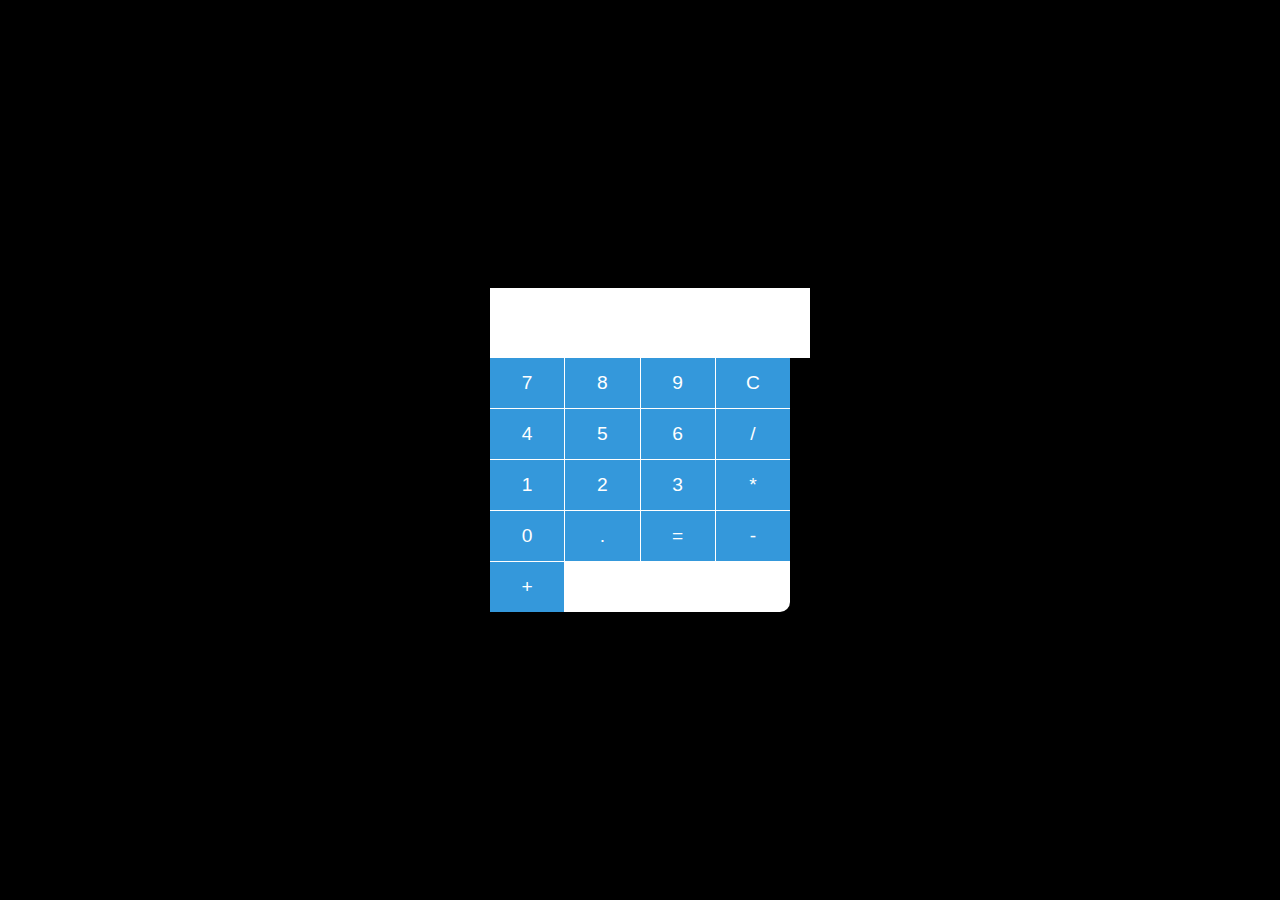
<file: calc.html>
<!DOCTYPE html>
<html lang="en">
<head>
    <meta charset="UTF-8">
    <meta name="viewport" content="width=device-width, initial-scale=1.0">
    <link rel="stylesheet" href="calc.css">
    <title>Simple Calculator</title>
</head>
<body>
    <div class="calculator">
        <input type="text" id="display" readonly>
        <div class="buttons">
            <button onclick="appendToDisplay('7')">7</button>
            <button onclick="appendToDisplay('8')">8</button>
            <button onclick="appendToDisplay('9')">9</button>
            <button onclick="clearDisplay()">C</button>

            <button onclick="appendToDisplay('4')">4</button>
            <button onclick="appendToDisplay('5')">5</button>
            <button onclick="appendToDisplay('6')">6</button>
            <button onclick="appendToDisplay('/')">/</button>

            <button onclick="appendToDisplay('1')">1</button>
            <button onclick="appendToDisplay('2')">2</button>
            <button onclick="appendToDisplay('3')">3</button>
            <button onclick="appendToDisplay('*')">*</button>

            <button onclick="appendToDisplay('0')">0</button>
            <button onclick="appendToDisplay('.')">.</button>
            <button onclick="calculateResult()">=</button>
            <button onclick="appendToDisplay('-')">-</button>

            <button onclick="appendToDisplay('+')">+</button>
        </div>
    </div>
    <script src="calc.js"></script>
</body>
</html>
</file>
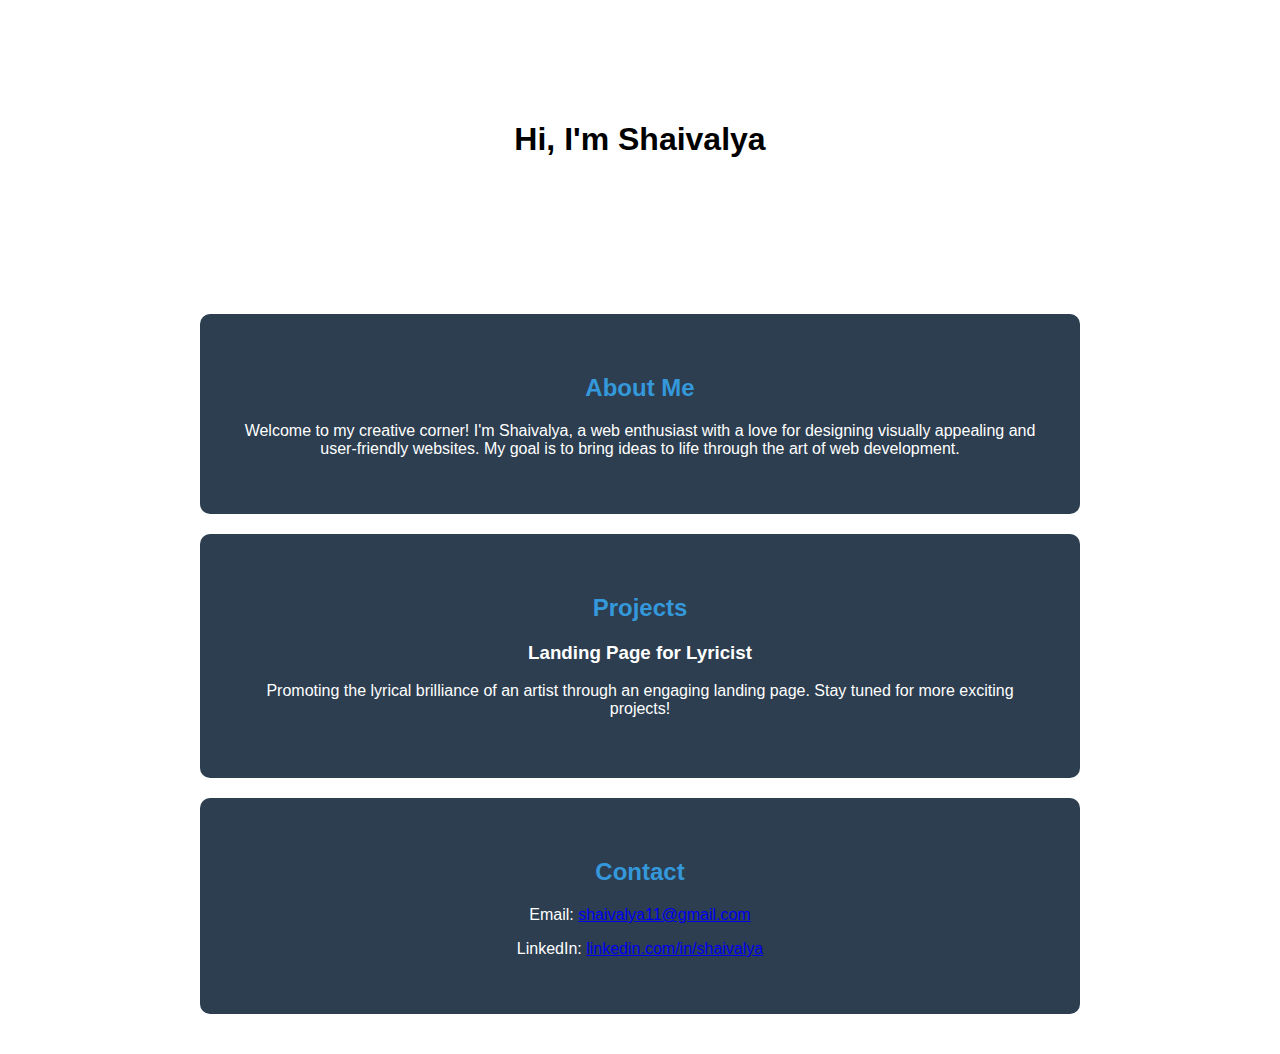
<file: port.html>
<!DOCTYPE html>
<html lang="en">
<head>
    <meta charset="UTF-8">
    <meta name="viewport" content="width=device-width, initial-scale=1.0">
    <link rel="stylesheet" href="style.css">
    <title>Shaivalya - Web Designer</title>
</head>
<body>
    <header>
        <div class="header-content">
            <h1>Hi, I'm Shaivalya</h1>
            <p class="tagline">Passionate about designing captivating websites</p>
        </div>
    </header>

    <section id="about">
        <div class="about-content">
            <h2>About Me</h2>
            <p>Welcome to my creative corner! I'm Shaivalya, a web enthusiast with a love for designing visually appealing and user-friendly websites. My goal is to bring ideas to life through the art of web development.</p>
        </div>
    </section>

    <section id="projects">
        <div class="projects-content">
            <h2>Projects</h2>
            <div class="project">
                <h3>Landing Page for Lyricist</h3>
                <p>Promoting the lyrical brilliance of an artist through an engaging landing page. Stay tuned for more exciting projects!</p>
            </div>
            <!-- Add more projects as needed -->
        </div>
    </section>

    <section id="contact">
        <div class="contact-content">
            <h2>Contact</h2>
            <p>Email: <a href="mailto:shaivalya11@gmail.com">shaivalya11@gmail.com</a></p>
            <p>LinkedIn: <a href="https://linkedin.com/in/shaivalya" target="_blank">linkedin.com/in/shaivalya</a></p>
            <!-- Add other contact details as needed -->
        </div>
    </section>
</body>
</html>
</file>
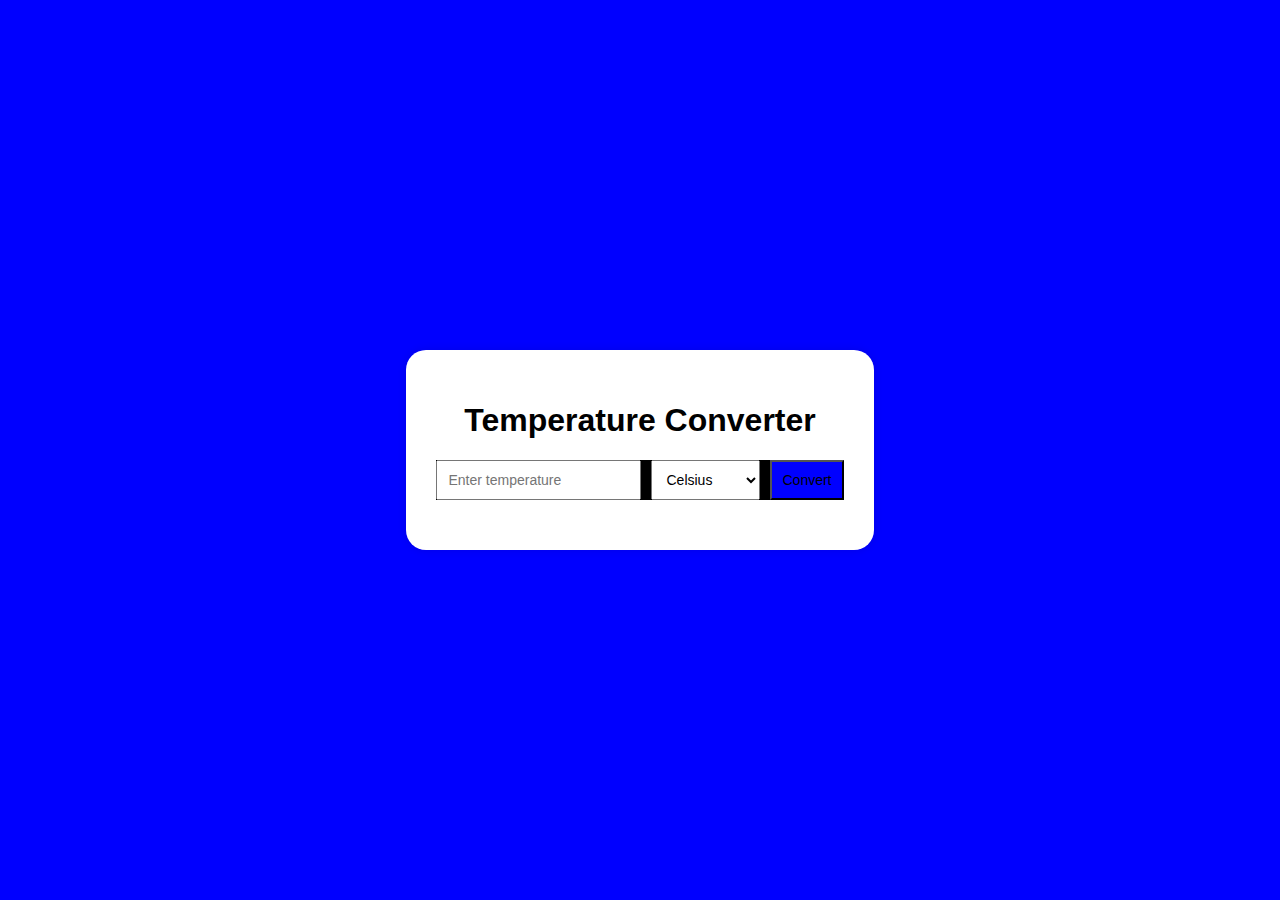
<file: temp.html>
<!DOCTYPE html>
<html lang="en">
<head>
    <meta charset="UTF-8">
    <meta name="viewport" content="width=device-width, initial-scale=1.0">
    <link rel="stylesheet" href="temp.css">
    <title>Temperature Converter</title>
</head>
<body>
    <div class="container">
        <h1>Temperature Converter</h1>
        <div class="input-container">
            <input type="number" id="temperatureInput" placeholder="Enter temperature" required>
            <select id="unitSelect">
                <option value="celsius">Celsius</option>
                <option value="fahrenheit">Fahrenheit</option>
                <option value="kelvin">Kelvin</option>
            </select>
            <button onclick="convertTemperature()">Convert</button>
        </div>
        <div class="result" id="resultArea"></div>
    </div>
    <script src="temp.js"></script>
</body>
</html>
</file>
<file: calc.css>
body {
    font-family: 'Arial', sans-serif;
    margin: 0;
    padding: 0;
    background-color: black;
    display: flex;
    align-items: center;
    justify-content: center;
    height: 100vh;
}

.calculator {
    background-color: #fff;
    border-radius: 10px;
    box-shadow: 0 0 10px rgba(0, 0, 0, 0.1);
    width: 300px;
    text-align: center;
}

#display {
    width: 100%;
    height: 50px;
    font-size: 1.5em;
    text-align: right;
    border: none;
    outline: none;
    padding: 10px;
}

.buttons {
    display: grid;
    grid-template-columns: repeat(4, 1fr);
    gap: 1px;
}

button {
    width: 100%;
    height: 50px;
    font-size: 1.2em;
    border: none;
    outline: none;
    cursor: pointer;
    background-color: #3498db;
    color: #fff;
}

button:active {
    background-color: #2980b9;
}
</file>
<file: style.css>
body {
    font-family: 'Arial', sans-serif;
    margin: 0;
    padding: 20px;
    background-color: white;
}

header {
    background-color: white;
    text-align: center;
    padding: 80px 0;
}

.header-content {
    max-width: 800px;
    margin: 0 auto;
    background-color: white;
}

.tagline {
    font-style: italic;
    color: white; 
}

section {
    padding: 40px;
    background-color: #2c3e50;
    margin: 20px auto;
    max-width: 800px;
    text-align: center;
    border-radius: 10px;
    color: white;
}

h2 {
    color: #3498db;
}

.project {
    margin-bottom: 20px;
    
}

.contact-content {
    text-align: center;
    color: white; 
}
</file>
<file: temp.css>
body {
    font-family: 'Arial', sans-serif;
    margin: 0;
    padding: 0;
    background-color:blue;
    display: flex;
    align-items: center;
    justify-content: center;
    height: 100vh;
}

.container {
    text-align: center;
    background-color: #fff;
    padding: 30px;
    border-radius: 20px;
    box-shadow: 0 0 10px rgba(0, 0, 0, 0.1);
}

.input-container {
    display: flex;
    gap: 10px;
    margin-top: 20px;
    background-color:black;
}

input, select, button {
    padding: 10px;
    font-size: 14px;
    background-color: slateblues;
}

button {
    cursor: pointer;
    background-color: blue;
}

.result {
    margin-top: 20px;
    background-color: white;
}
</file>
